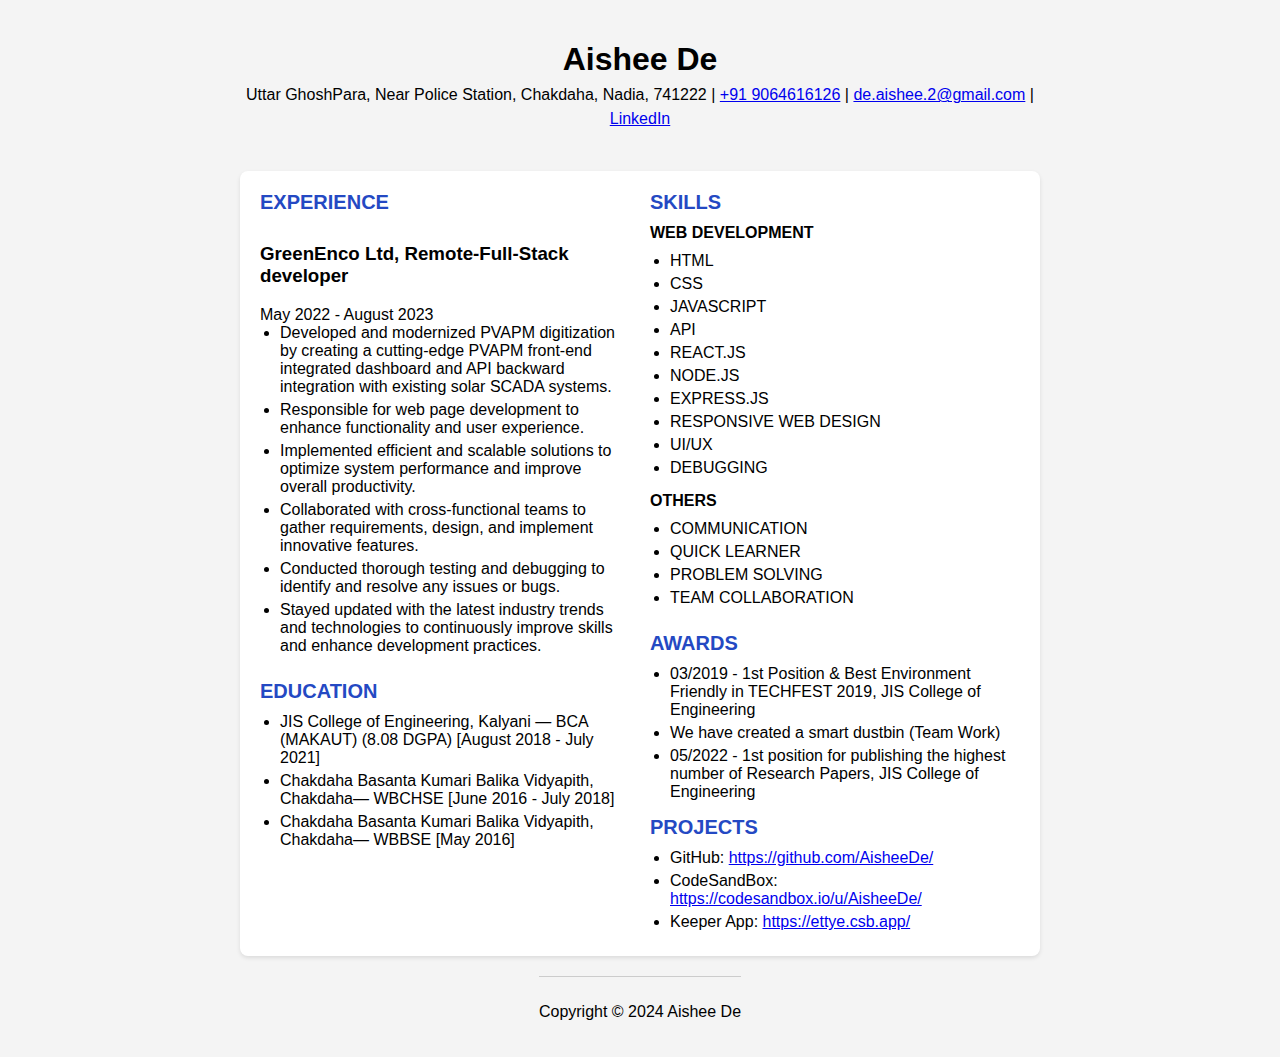
<file: index.html>
<!DOCTYPE html>
<html lang="en">
<head>
    <meta charset="UTF-8">
    <meta name="viewport" content="width=device-width, initial-scale=1.0">
    <title>Aishee De Resume</title>
    <link rel="stylesheet" href="css/styles.css">
</head>
<body>
    <div class="container">
        <header class="header">
            <h1 class="name">Aishee De</h1>
            <p class="contact-info">Uttar GhoshPara, Near Police Station, Chakdaha, Nadia, 741222 | <a href="tel:+919064616126"> +91 9064616126</a> | <a href="mailto:de.aishee.2@gmail.com"> de.aishee.2@gmail.com</a> | <a href="https://www.linkedin.com/in/aishee-de/">LinkedIn</a></p>
        </header>
        <div class="content">
            <div class="column">
                <div class="section">
                    <h2>EXPERIENCE</h2>
                    <div class="experience-item">
                        <h3>GreenEnco Ltd, Remote-Full-Stack developer</h3>
                        <p>May 2022 - August 2023</p>
                        <ul>
                            <li>Developed and modernized PVAPM digitization by creating a cutting-edge PVAPM front-end integrated dashboard and API backward integration with existing solar SCADA systems.</li>
                            <li>Responsible for web page development to enhance functionality and user experience.</li>
                            <li>Implemented efficient and scalable solutions to optimize system performance and improve overall productivity.</li>
                            <li>Collaborated with cross-functional teams to gather requirements, design, and implement innovative features.</li>
                            <li>Conducted thorough testing and debugging to identify and resolve any issues or bugs.</li>
                            <li>Stayed updated with the latest industry trends and technologies to continuously improve skills and enhance development practices.</li>
                        </ul>
                    </div>
                </div>
                <div class="section">
                  <h2>EDUCATION</h2>
                  <ul>
                    <li>JIS College of Engineering, Kalyani — BCA (MAKAUT) (8.08 DGPA) [August 2018 - July 2021]</li>
                    <li>Chakdaha Basanta Kumari Balika Vidyapith, Chakdaha— WBCHSE [June 2016 - July 2018]</li>
                    <li>Chakdaha Basanta Kumari Balika Vidyapith, Chakdaha— WBBSE [May 2016]</li>
                  </ul>
                </div>
            </div>
            <div class="column">
                <div class="section">
                    <h2>SKILLS</h2>
                    <p><b>WEB DEVELOPMENT</b></p>
                    <ul>
                        <li>HTML</li>
                        <li>CSS</li>
                        <li>JAVASCRIPT</li>
                        <li>API</li>
                        <li>REACT.JS</li>
                        <li>NODE.JS</li>
                        <li>EXPRESS.JS</li>
                        <li>RESPONSIVE WEB DESIGN</li>
                        <li>UI/UX</li>
                        <li>DEBUGGING</li>
                    </ul>
                    <p><b>OTHERS</b></p>
                    <ul>
                        <li>COMMUNICATION</li>
                        <li>QUICK LEARNER</li>
                        <li>PROBLEM SOLVING</li>
                        <li>TEAM COLLABORATION</li>
                    </ul>
                </div>
                <div class="section">
                  <h2>AWARDS</h2>
                    <ul>
                      <li>03/2019 - 1st Position & Best Environment Friendly in TECHFEST 2019, JIS College of Engineering</li>
                      <li>We have created a smart dustbin (Team Work)</li>
                      <li>05/2022 - 1st position for publishing the highest number of Research Papers, JIS College of Engineering</li>
                    </ul>
                  <h2>PROJECTS</h2>
                  <ul>
                    <li>GitHub: <a href="https://github.com/AisheeDe/">https://github.com/AisheeDe/</a></li>
                    <li>CodeSandBox: <a href="https://codesandbox.io/u/AisheeDe/">https://codesandbox.io/u/AisheeDe/</a></li>
                    <li>Keeper App: <a href="https://ettye.csb.app/">https://ettye.csb.app/</a></li>
                  </ul>
                </div>
            </div>
        </div>
        <footer class="footer">
            <p>Copyright &copy; 2024 Aishee De</p>
        </footer>
    </div>
</body>
</html>
</file>
<file: css/styles.css>
body {
    font-family: Arial, sans-serif;
    margin: 0;
    padding: 0;
    background-color: #f4f4f4;
}
h2{
    color: rgb(36, 73, 195);
}
ul li{
    list-style-type: disc;
  }  
.container {
    max-width: 800px;
    margin: 0 auto;
    padding: 20px;
    overflow: hidden; 
    display: flex;
    flex-direction: column;
    align-items: center; 
}
.content {
    background-color: #fff;
    box-shadow: 0 2px 4px rgba(0, 0, 0, 0.1);
    border-radius: 8px;
    padding: 20px;
    margin-top: 20px;
    display: flex;
    gap: 20px;
}
.column {
    flex: 1;
    display: flex;
    flex-direction: column;
    gap: 20px;
}
.section {
    display: flex;
    flex-direction: column;
    gap: 10px;
}
.section h2 {
    margin: 0;
    font-size: 20px;
}
.section p {
    margin: 0;
}
.section ul {
    margin: 0;
    padding-left: 20px;
    list-style-type: none;
}
.section ul li {
    margin-bottom: 5px;
}
.footer {
    text-align: center;
    margin-top: 20px;
    padding-top: 10px;
    border-top: 1px solid #ccc;
}
.header {
    text-align: center;
    margin-bottom: 20px;
}
.name {
    font-size: 32px;
    margin-bottom: 5px;
}
.contact-info {
    font-size: 16px;
    margin: 0;
    line-height: 1.5;
}

@media only screen and (max-width: 600px) {
    .container {
        padding: 10px;
    }
    .content {
        flex-direction: column;
        align-items: stretch;
    }
    .column {
        flex: 1;
        width: 100%;
    }
    .section {
        margin-bottom: 20px;
    }
    .footer {
        padding-top: 20px;
        padding-bottom: 20px;
    }
}
</file>
